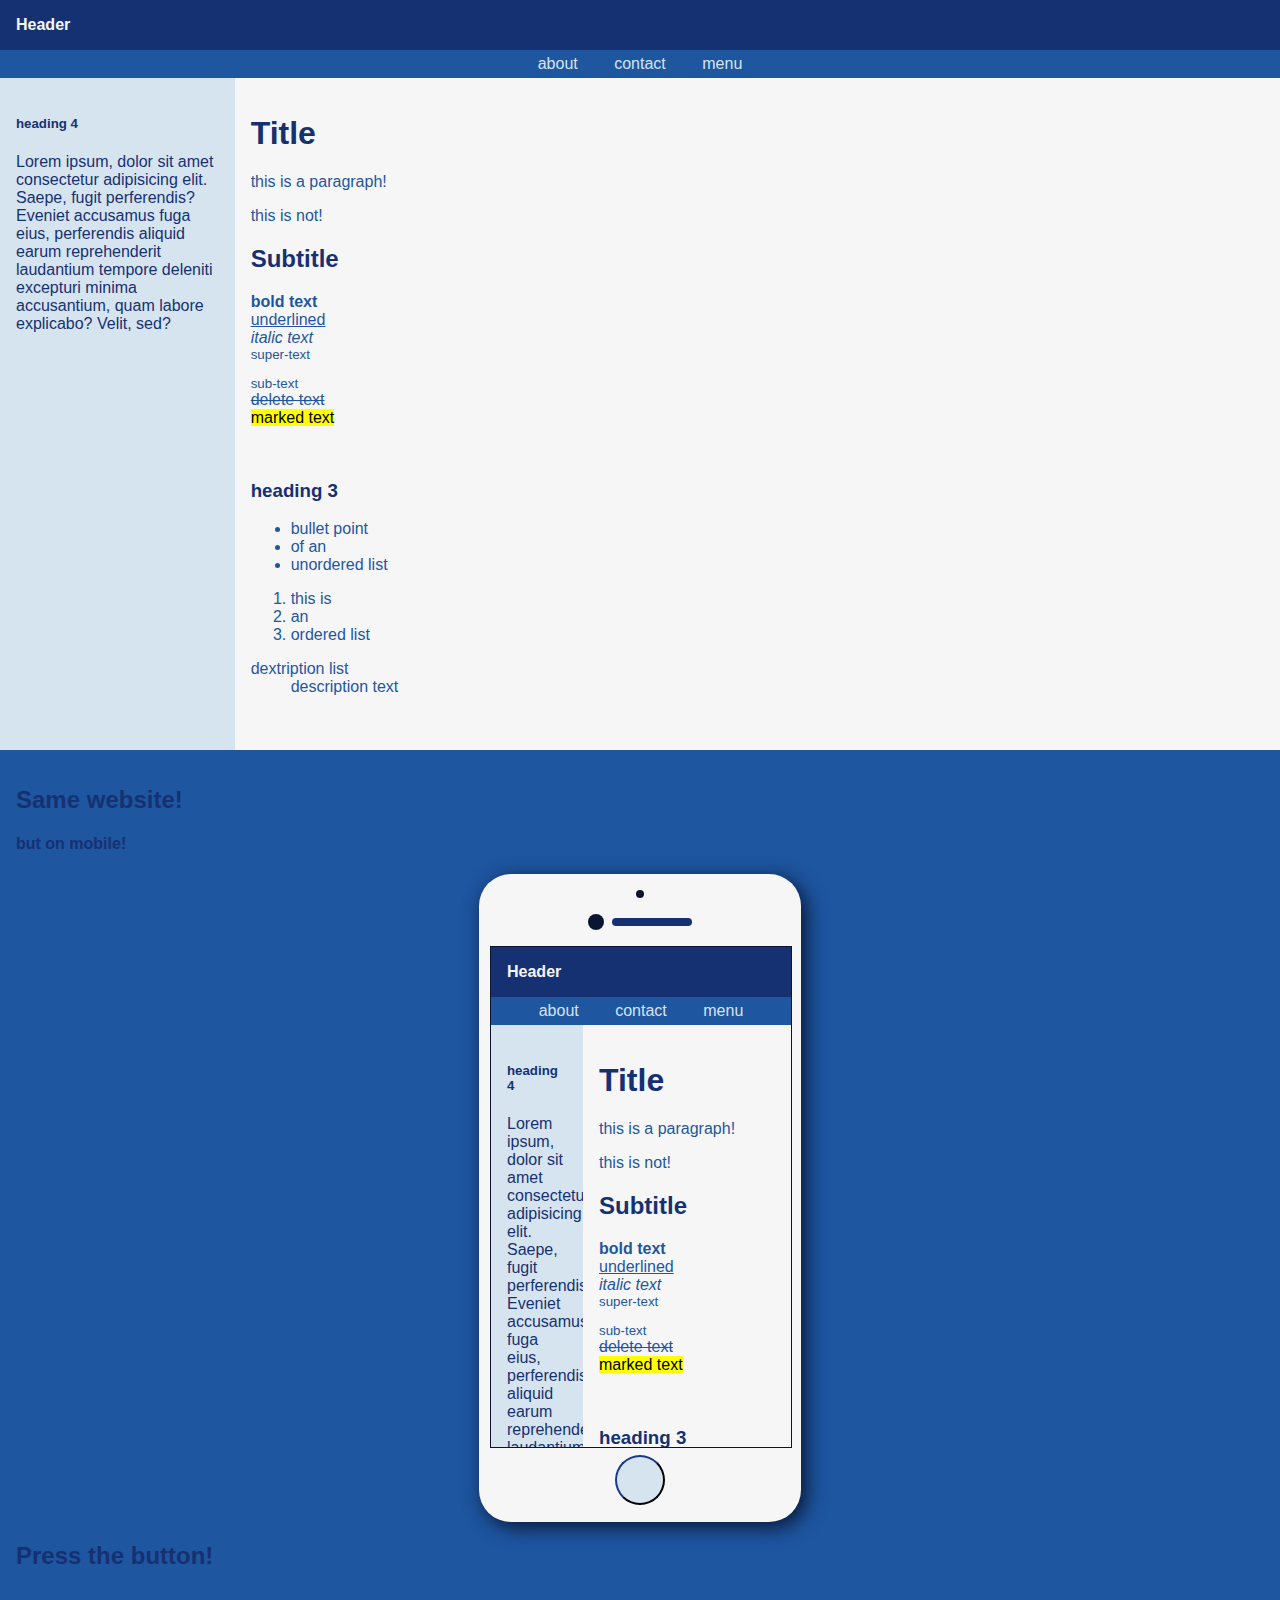
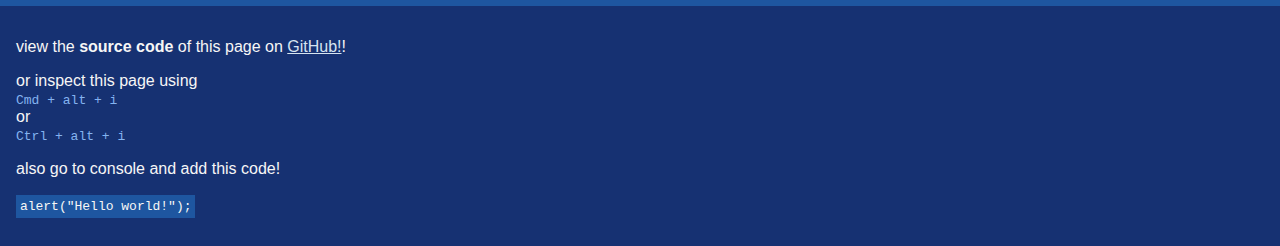
<file: website/index.html>
<!DOCTYPE html>
<html lang="en">
<head>
    <meta charset="UTF-8">
    <meta name="viewport" content="width=device-width, initial-scale=1.0">
    <title>Website</title>
    <link rel="stylesheet" href="./styles.css">
</head>
<body>
    <header>
        <strong>Header</strong>
    </header>
    <nav>
        <a href="">about</a>
        <a href="">contact</a>
        <a href="">menu</a>
    </nav>
    <main>
        <div id="div">
            <aside>
                <h5>heading 4</h5>
                <p>
                    Lorem ipsum, dolor sit amet consectetur adipisicing elit. Saepe, fugit perferendis? Eveniet accusamus fuga eius, perferendis aliquid earum reprehenderit laudantium tempore deleniti excepturi minima accusantium, quam labore explicabo? Velit, sed?
                </p>
            </aside>
            <article>
                <h1>Title</h1>
                <p>this is a paragraph!</p>
                this is not!
                <h2>Subtitle</h2>
                <p>
                    <strong>bold text</strong>
                    <br>
                    <u>underlined</u>
                    <br> 
                    <em>italic text</em>
                    <br>
                    <sup>super-text</sup>
                    <br>
                    <sub>sub-text</sub> 
                    <br>
                    <del>delete text</del>
                    <br>
                    <mark>marked text</mark>
                </p>
                <br>

                <h3>heading 3</h3>
                <ul>
                    <li>bullet point </li>
                    <li>of an </li>
                    <li>unordered list</li>
                </ul>
                <ol>
                    <li>this is</li>
                    <li>an</li>
                    <li>ordered list</li>
                </ol>
                <dl>
                    <dt>dextription list</dt>
                    <dd>description text</dd>
                </dl>
            </article>
        </div>
        <section>
            <h2>Same website!</h2>
            <h4>but on mobile!</h4>
            <div class="phone">
                <div class="camera"></div>
                <div id="notch">
                    <div class="flash"></div>
                    <div id="speaker"></div>
                </div>
                <span></span>
                <iframe src="./" frameborder="0"></iframe>
                <div id="button">
                    <button id="home-button"><a href="./cool_phone.html"><strong>0</strong></a></button>
                </div>
            </div>
            <h2>Press the button!</h2>
        </section>
    </main>
    <footer>
        <p>view the <strong>source code</strong> of this page on <a href="https://github.com/coolbeachball">GitHub!</a>!</p>
        <p>
            or inspect this page using 
            <br> 
            <kbd>Cmd + alt + i</kbd>
            <br>
             or 
            <br>
            <kbd>Ctrl + alt + i</kbd>
        </p>
        <p>
            also go to console and add this code!
            <br>
            <br>
            <code>alert("Hello world!");</code>
        </p>
    </footer>
</body>
</html>
</file>
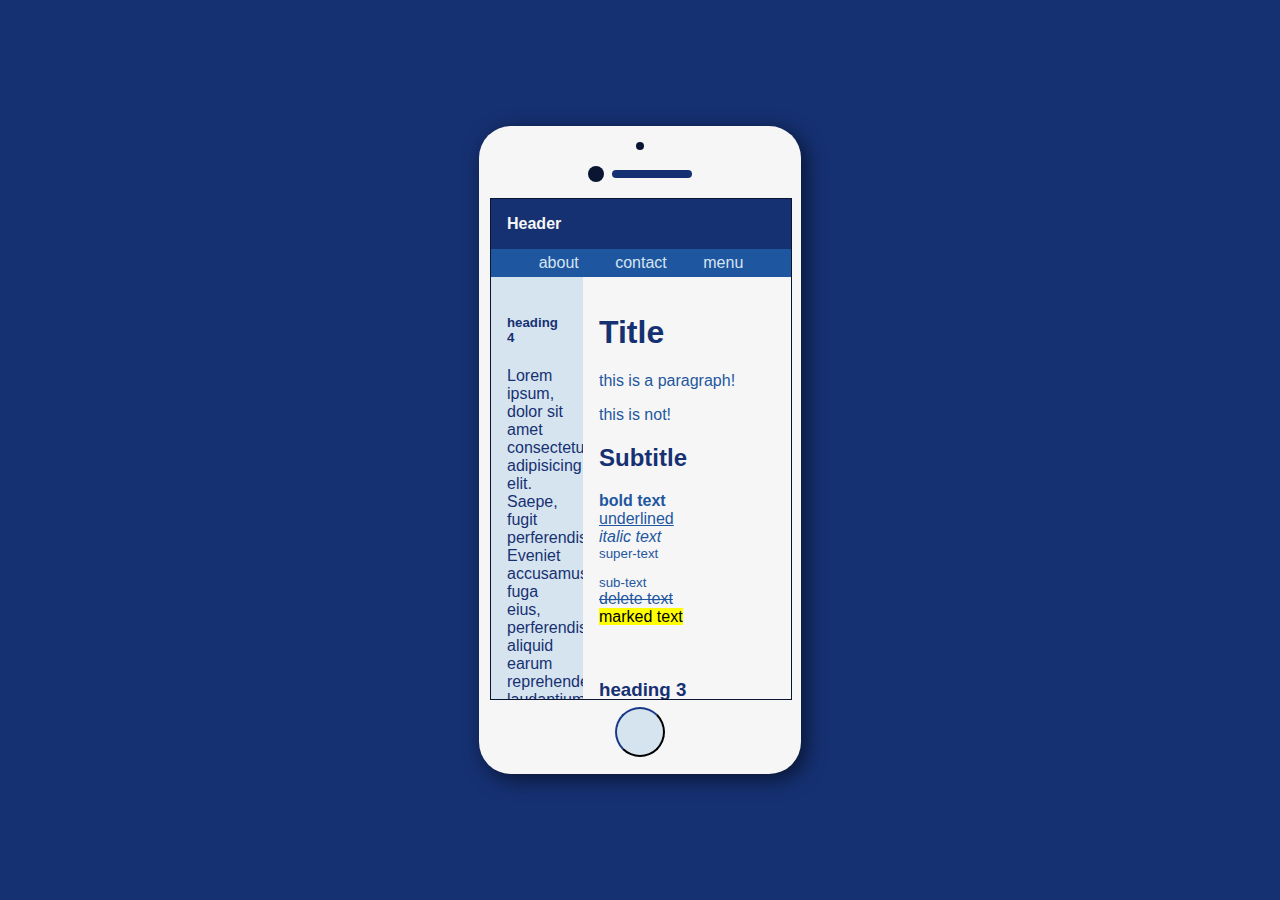
<file: website/cool_phone.html>
<!DOCTYPE html>
<html lang="en">
<head>
    <meta charset="UTF-8">
    <meta name="viewport" content="width=device-width, initial-scale=1.0">
    <title>CoolPhone</title>
    <link rel="stylesheet" href="./styles.css">
</head>
<body style="background-color: #163172;">
    <div id="phone-room">
        <div class="phone">
            <div class="camera"></div>
            <div id="notch">
                <div class="flash"></div>
                <div id="speaker"></div>
            </div>
            <span></span>
            <iframe src="./" frameborder="0"></iframe>
            <div id="button">
                <button id="home-button"><a href="./index.html"><strong>0</strong></a></button>
            </div>
        </div>
    </div>
</body>
</html>
</file>
<file: website/styles.css>
body {
    margin: 0;
    font-family: 'Gill Sans', 'Gill Sans MT', Calibri, 'Trebuchet MS', sans-serif;
}

header {
    background-color: #163172;
    color: #F6F6F6;
    padding: 1em;
}

nav {
    background-color: #1E56A0;
    padding: 0.3em;
    text-align: center;
}

nav a {
    text-decoration: none;
    color: #D6E4F0;
    margin: 1em;
}

main {
    width: 100%;
    display: flex;
    flex-direction: column;
}

#div {
    display: flex;
    flex-direction: row;
}

aside {
    background-color: #D6E4F0;
    color: #163172;
    padding: 1em;
    width: 20%;
    height: 40em;
    float: left;
}

article {
    background-color: #F6F6F6;
    color: #1E56A0;
    padding: 1em;
    width: 100%;
}

h1, h2, h3, h4, h5 {
    color: #163172;
}

section {
    background-color: #1E56A0;
    color: #D6E4F0;
    float: left;
    padding: 1em;
}

iframe {
    border: 0.1em solid #091531;
    max-width: 300px;
    width: 100%;
    height: 500px;
    display: flex;
    justify-content: center;
    align-items: center;
}

.phone {
    background-color: #F6F6F6;
    max-width: 300px;
    width: 100%;
    height: 520px;
    padding: 1em 0.7em 7em 0.7em;
    border-radius: 2em;
    margin: auto;
    box-shadow: 5px 5px 20px #091531;
}

#button {
    display: flex;
    justify-content: center;
    align-items: center;
}

#home-button {
    width: 50px;
    height: 50px;
    background-color: #D6E4F0;
    margin: 0.5em auto 1em auto;
    border-radius: 50%;
    border-color: #091531;
}

#home-button a {
    font-size: 45px;
    color: transparent;
    text-decoration: none;
}
.camera {
    width: 0.5em;
    height: 0.5em;
    background-color: #091531;
    border-radius: 50%;
    margin: auto;
}

#notch {
    display: flex;
    align-items: center;
    margin: 1em auto 1em auto;
}

#speaker {
    width: 80px;
    height: 0.5em;
    background-color: #163172;
    border-radius: 1em;
    margin-right: auto;
}

.flash {
    width: 1em;
    height: 1em;
    background-color: #091531;
    border-radius: 50%;
    margin-left: auto;
    margin-right: 0.5em;
}

#phone-room {
    width: 100%;
    height: 100vh;
    display: flex;
}

footer {
    background-color: #163172;
    color: #F6F6F6;
    padding: 1em;
}

footer a {
    color: #D6E4F0;
}

kbd {
    color: #84b3f0;
}

code {
    background-color: #1E56A0;
    padding: 0.3em;
}
</file>
